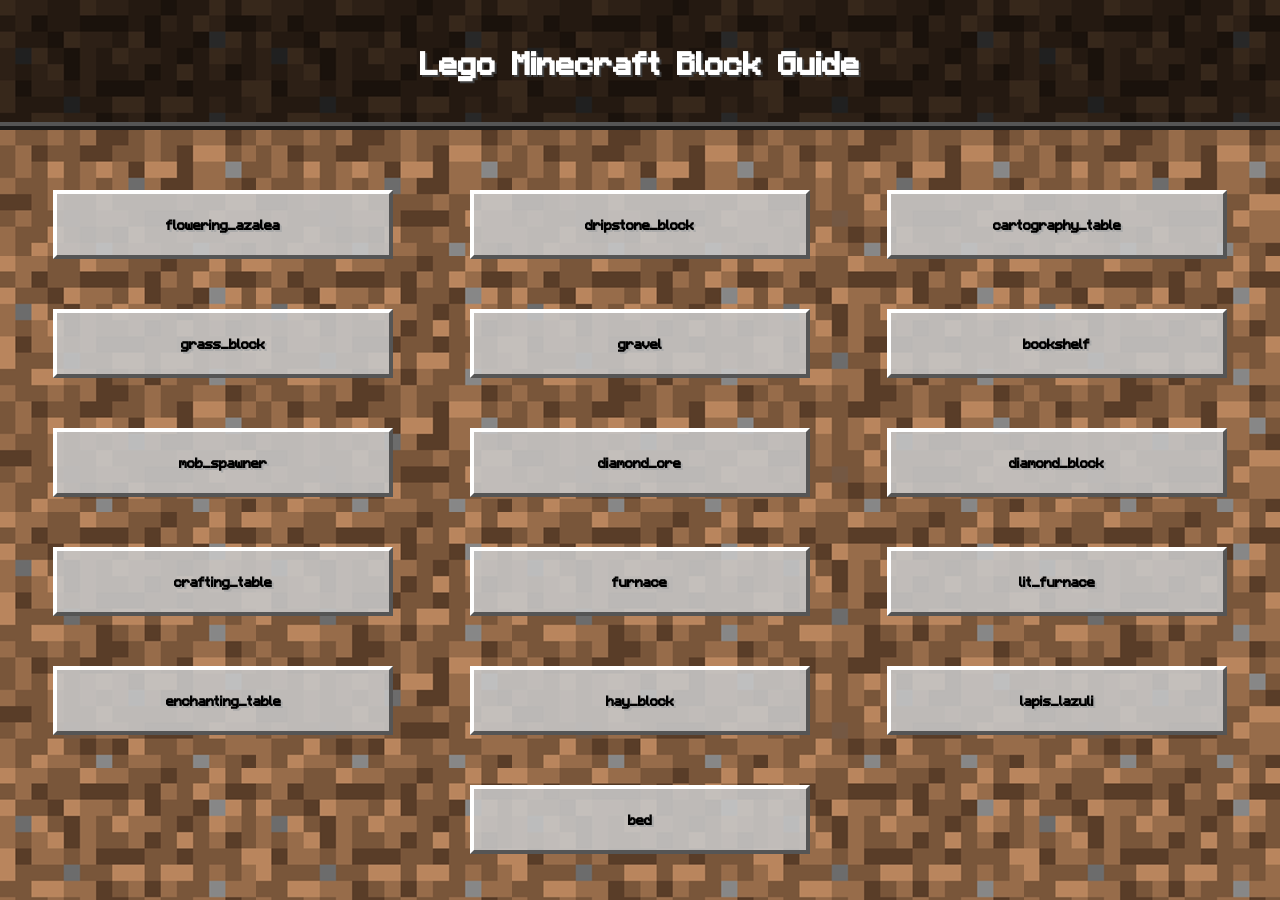
<file: index.html>
<!DOCTYPE HTML>
<html>

<head>

    <meta charset="UTF-8">

    <meta name="viewport"
          content="width=device-width, initial-scale=1.0">

    <title>Lego Minecraft Block Guide</title>

    <link rel="stylesheet"
          href="styles.css">

</head>

<body>

<header>

    <h1>Lego Minecraft Block Guide</h1>

</header>

<h1 id="title"></h1>

<div id="loading">

    <img src="/loading.gif"
         alt="Loading">

</div>

<div id="block-list"></div>

<script>

async function loadBlocks() {

    const loading =
        document.getElementById("loading");

    const blockList =
        document.getElementById("block-list");

    try {

        // Load block database
        const blockResponse =
            await fetch("/Block-Name.json");

        const blockData =
            await blockResponse.text();

        const blockLines =
            blockData
                .trim()
                .split("\n")
                .slice(1);

        // Load valid block IDs
        const validResponse =
            await fetch("/ValidBlocks.json");

        const validData =
            await validResponse.text();

        const validIds =
            validData
                .trim()
                .split("\n")
                .map(id => id.trim());

        // Fast lookup
        const validSet =
            new Set(validIds);

        // Generate buttons
        for (const line of blockLines) {

            const [name, id] =
                line.split("\t");

            if (!name || !id)
                continue;

            const cleanName =
                name.trim();

            const cleanId =
                id.trim();

            // Skip invalid blocks
            if (!validSet.has(cleanId))
                continue;

            // Create button
            const link =
                document.createElement("a");

            link.href =
`https://lego-minecraft-block-guide.vercel.app/Block.html?id=${cleanId}`;

            link.textContent =
                cleanName;

            link.classList.add("btn");

            blockList.appendChild(link);
        }

    } catch (error) {

        console.error(error);

        blockList.innerHTML =
            "<p>Failed to load blocks.</p>";
    }

    // Hide loading icon
    loading.style.display =
        "none";
}

// Run script
loadBlocks();

</script>

</body>
</html>
</file>
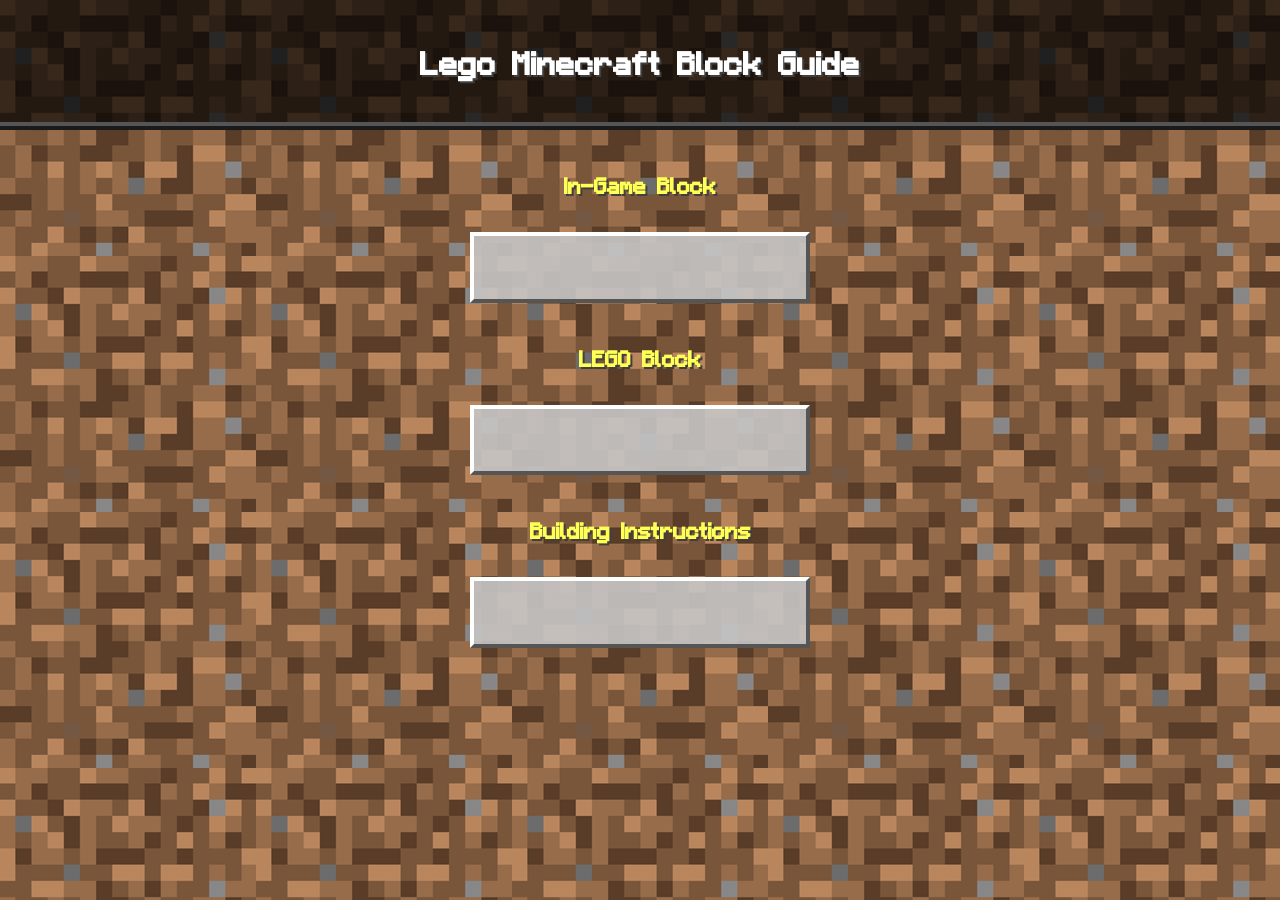
<file: Block.html>
<!DOCTYPE HTML>
<html>

<head>

    <link rel="stylesheet" href="styles.css">

</head>

<body>



<header>

    <h1>Lego Minecraft Block Guide</h1>

</header>

<h1 id="title"></h1>

<h2>In-Game Block</h2>

<section id="igblock">

    <img id="igblock-img" style="display:none;">

    <p id="igblock-text"></p>

</section>

<h2>LEGO Block</h2>

<section id="lblock">

    <img id="lblock-img" style="display:none;">

    <p id="lblock-text"></p>

</section>

<h2>Building Instructions</h2>

<section id="instructions">

    <img id="instructions-img" style="display:none;">

    <p id="instructions-text"></p>

</section>

</div>

<script>

const params =
    new URLSearchParams(window.location.search);

const id =
    params.get("id");

async function loadBlock() {

    // Fetch database
    const response =
        await fetch("/Block-Name.json");

    const data =
        await response.text();

    // Split lines and skip header
    const lines =
        data.trim().split("\n").slice(1);

    let blockName = null;

    // Find matching ID
    for (const line of lines) {

        const [name, blockId] =
            line.split("\t");

        console.log("URL ID:", id);

        console.log("Checking:", blockId);

        if (blockId.trim() === id.trim()) {

            blockName =
                name.trim();

            break;
        }
    }

    // HTML elements
    const titleElement =
        document.getElementById("title");

    // No block found
    if (!blockName) {

        titleElement.textContent =
            "Block Not Found";

        return;
    }

    // Set title
    titleElement.textContent =
        blockName;

    // Image paths
    const igPath =
        `/Images/igblocks/${id}`;

    const legoPath =
        `/Images/lblocks/${id}`;

    const instructionsPath =
        `/Images/instuctions/${id}`;

    // Image checker
    function testImage(
        basePath,
        imageId,
        textId,
        failText
    ) {

        const extensions = [
            ".png",
            ".gif"
        ];

        let found = false;

        extensions.forEach(ext => {

            const path =
                basePath + ext;

            const img =
                new Image();

            img.onload = () => {

                if (found) return;

                found = true;

                const imageElement =
                    document.getElementById(imageId);

                imageElement.src =
                    path;

                imageElement.style.display =
                    "block";
            };

            img.onerror = () => {

                if (
                    ext === extensions[
                        extensions.length - 1
                    ] &&
                    !found
                ) {

                    document.getElementById(textId)
                        .textContent = failText;
                }
            };

            img.src = path;
        });
    }

    // Check images
    testImage(
        igPath,
        "igblock-img",
        "igblock-text",
        "No Image Found"
    );

    testImage(
        legoPath,
        "lblock-img",
        "lblock-text",
        "No Image Found"
    );

    testImage(
        instructionsPath,
        "instructions-img",
        "instructions-text",
        "No Building Instructions Found"
    );
}

// RUN FUNCTION
loadBlock();

</script>

</body>
</html>
</file>
<file: styles.css>
@font-face {

    font-family: MCmain;

    src: url(fonts/minecraft-chmc-font/Minecraftchmc-dBlX.ttf);
}

* {

    box-sizing: border-box;
}

body {

    background-image: url("IMG_1165.png");

    background-repeat: repeat;

    background-color: #79563a;

    image-rendering: pixelated;

    image-rendering: crisp-edges;

    transform: translateZ(0);

    font-family: MCmain;

    color: white;

    text-shadow: 2px 2px #3f3f3f;

    margin: 0;

    padding: 0;

    text-align: center;
}

header {

    background-color: rgba(0, 0, 0, 0.7);

    border-bottom: 4px solid #1a1a1a;

    padding: 20px;

    box-shadow: inset 0 -4px #555555;
}

h1 {

    font-size: 3.1rem;

    margin: 20px 0;

    color: #ffffff;
}

h2 {

    margin-top: 40px;

    font-size: 2.2rem;

    color: #ffff55;
}

.btn,
section {

    background-color: rgba(198, 198, 198, 0.9);

    border-top: 4px solid #ffffff;

    border-left: 4px solid #ffffff;

    border-right: 4px solid #555555;

    border-bottom: 4px solid #555555;

    padding: 20px;

    margin: 20px auto;

    width: 340px;

    color: black;

    text-shadow: 2px 2px #aaaaaa;
    
    text-align: center;
}

.btn {

    display: inline-block;

    text-decoration: none;

    font-weight: bold;
}

img {

  display: block;
  margin: 0 auto;
  width: 300px;
  height: auto;
  background-color: black;
  border-top: 4px solid #555555;
  border-left: 4px solid #555555;
  border-right: 4px solid #ffffff;
  border-bottom: 4px solid #ffffff;
  image-rendering: pixelated;
  image-rendering: crisp-edges;
  transform: translateZ(0);
}

p {

    margin-top: 15px;

    font-size: 1.4rem;
}

a {

    color: green;

    font-weight: bold;

    font-size: 1.4rem;
}

a:hover {

    color: yellow;

    font-weight: bold;
}

.btn:hover {

    color: white;

    background-color: dimgrey;
}

#loading {

    text-align: center;

    margin-top: 40px;
}

#loading img {

    width: 40px;

    opacity: 1.0;

    image-rendering: pixelated;
}

#block-list {

    display: flex;

    flex-wrap: wrap;

    justify-content: center;

    gap: 10px;

    padding: 20px;
}

#bg {

    position: fixed;

    top: 0;

    left: 0;

    width: 100vw;

    height: 100vh;

    background-image: url("./IMG_1165.png");

    background-repeat: repeat;

    background-size: 16px 16px;

    image-rendering: pixelated;

    image-rendering: crisp-edges;

    transform: translateZ(0);

    z-index: -1;
}
#content {

    position: relative;

    z-index: 1;
}
</file>
